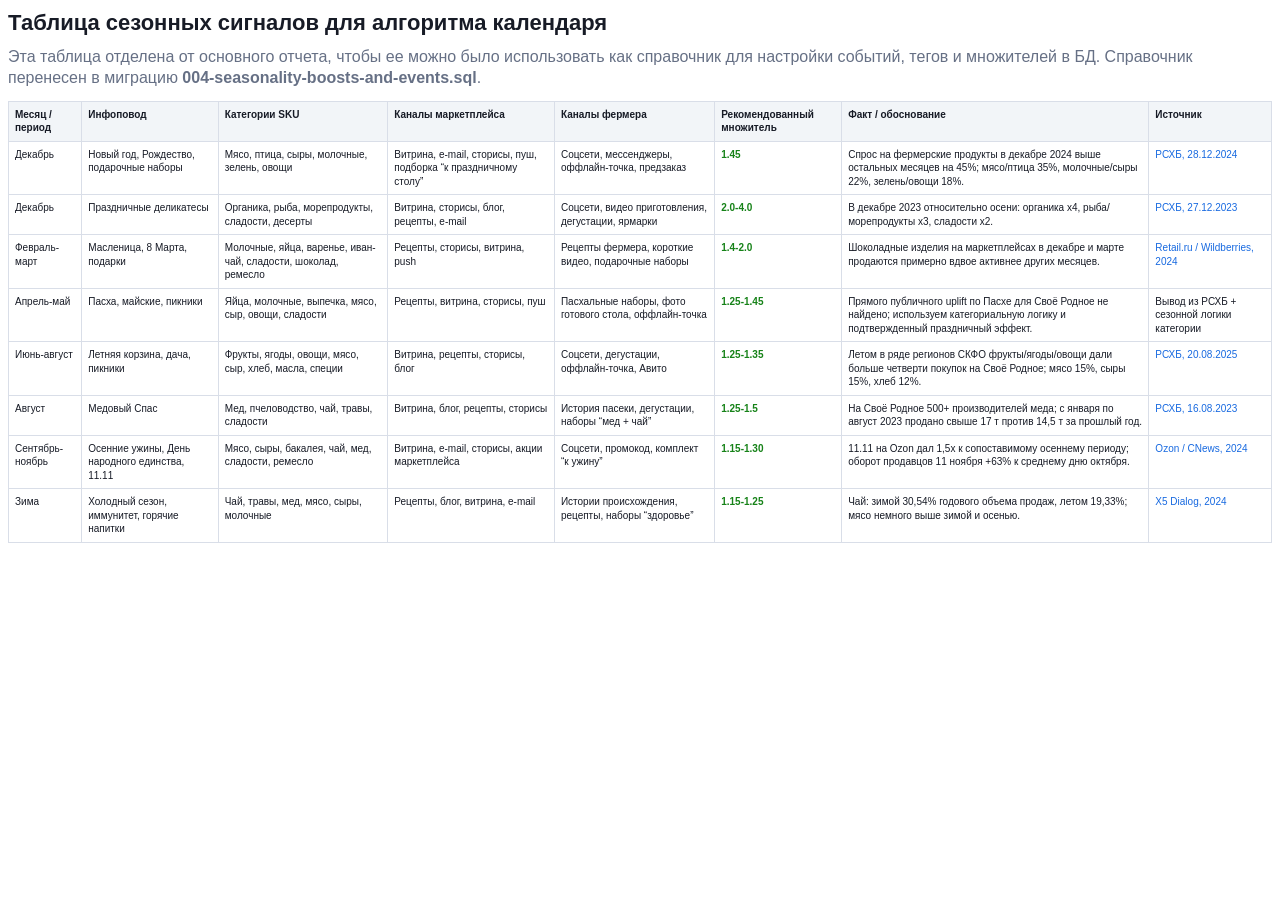
<file: docs/seasonality-data-table.html>
<!doctype html>
<html lang="ru">
<head>
    <meta charset="UTF-8">
    <title>Таблица сезонных сигналов и коэффициентов</title>
    <style>
        @page { size: A4 landscape; margin: 12mm; }
        body { font-family: Arial, sans-serif; color: #171b26; line-height: 1.35; }
        h1 { font-size: 22px; margin: 0 0 8px; }
        p { margin: 6px 0 12px; color: #667085; }
        table { width: 100%; border-collapse: collapse; font-size: 10px; }
        th, td { border: 1px solid #d9dee8; padding: 6px; vertical-align: top; }
        th { background: #f2f5f8; text-align: left; }
        .strong { font-weight: 700; color: #168218; }
        a { color: #1769e0; text-decoration: none; }
    </style>
</head>
<body>
<h1>Таблица сезонных сигналов для алгоритма календаря</h1>
<p>Эта таблица отделена от основного отчета, чтобы ее можно было использовать как справочник для настройки событий, тегов и множителей в БД. Справочник перенесен в миграцию <strong>004-seasonality-boosts-and-events.sql</strong>.</p>

<table>
    <thead>
    <tr>
        <th>Месяц / период</th>
        <th>Инфоповод</th>
        <th>Категории SKU</th>
        <th>Каналы маркетплейса</th>
        <th>Каналы фермера</th>
        <th>Рекомендованный множитель</th>
        <th>Факт / обоснование</th>
        <th>Источник</th>
    </tr>
    </thead>
    <tbody>
    <tr>
        <td>Декабрь</td>
        <td>Новый год, Рождество, подарочные наборы</td>
        <td>Мясо, птица, сыры, молочные, зелень, овощи</td>
        <td>Витрина, e-mail, сторисы, пуш, подборка “к праздничному столу”</td>
        <td>Соцсети, мессенджеры, оффлайн-точка, предзаказ</td>
        <td class="strong">1.45</td>
        <td>Спрос на фермерские продукты в декабре 2024 выше остальных месяцев на 45%; мясо/птица 35%, молочные/сыры 22%, зелень/овощи 18%.</td>
        <td><a href="https://www.rshb.ru/news/28122024-000002">РСХБ, 28.12.2024</a></td>
    </tr>
    <tr>
        <td>Декабрь</td>
        <td>Праздничные деликатесы</td>
        <td>Органика, рыба, морепродукты, сладости, десерты</td>
        <td>Витрина, сторисы, блог, рецепты, e-mail</td>
        <td>Соцсети, видео приготовления, дегустации, ярмарки</td>
        <td class="strong">2.0-4.0</td>
        <td>В декабре 2023 относительно осени: органика x4, рыба/морепродукты x3, сладости x2.</td>
        <td><a href="https://www.rshb.ru/news/27122023-000003">РСХБ, 27.12.2023</a></td>
    </tr>
    <tr>
        <td>Февраль-март</td>
        <td>Масленица, 8 Марта, подарки</td>
        <td>Молочные, яйца, варенье, иван-чай, сладости, шоколад, ремесло</td>
        <td>Рецепты, сторисы, витрина, push</td>
        <td>Рецепты фермера, короткие видео, подарочные наборы</td>
        <td class="strong">1.4-2.0</td>
        <td>Шоколадные изделия на маркетплейсах в декабре и марте продаются примерно вдвое активнее других месяцев.</td>
        <td><a href="https://www.retail.ru/news/wildberries-spros-na-shokolad-rastyet-bystree-ego-stoimosti-13-sentyabrya-2024-244969/">Retail.ru / Wildberries, 2024</a></td>
    </tr>
    <tr>
        <td>Апрель-май</td>
        <td>Пасха, майские, пикники</td>
        <td>Яйца, молочные, выпечка, мясо, сыр, овощи, сладости</td>
        <td>Рецепты, витрина, сторисы, пуш</td>
        <td>Пасхальные наборы, фото готового стола, оффлайн-точка</td>
        <td class="strong">1.25-1.45</td>
        <td>Прямого публичного uplift по Пасхе для Своё Родное не найдено; используем категориальную логику и подтвержденный праздничный эффект.</td>
        <td>Вывод из РСХБ + сезонной логики категории</td>
    </tr>
    <tr>
        <td>Июнь-август</td>
        <td>Летняя корзина, дача, пикники</td>
        <td>Фрукты, ягоды, овощи, мясо, сыр, хлеб, масла, специи</td>
        <td>Витрина, рецепты, сторисы, блог</td>
        <td>Соцсети, дегустации, оффлайн-точка, Авито</td>
        <td class="strong">1.25-1.35</td>
        <td>Летом в ряде регионов СКФО фрукты/ягоды/овощи дали больше четверти покупок на Своё Родное; мясо 15%, сыры 15%, хлеб 12%.</td>
        <td><a href="https://www.rshb.ru/news/premium-ultra/20082025-f000001">РСХБ, 20.08.2025</a></td>
    </tr>
    <tr>
        <td>Август</td>
        <td>Медовый Спас</td>
        <td>Мед, пчеловодство, чай, травы, сладости</td>
        <td>Витрина, блог, рецепты, сторисы</td>
        <td>История пасеки, дегустации, наборы “мед + чай”</td>
        <td class="strong">1.25-1.5</td>
        <td>На Своё Родное 500+ производителей меда; с января по август 2023 продано свыше 17 т против 14,5 т за прошлый год.</td>
        <td><a href="https://www.rshb.ru/news/premium-ultra/16082023-000002">РСХБ, 16.08.2023</a></td>
    </tr>
    <tr>
        <td>Сентябрь-ноябрь</td>
        <td>Осенние ужины, День народного единства, 11.11</td>
        <td>Мясо, сыры, бакалея, чай, мед, сладости, ремесло</td>
        <td>Витрина, e-mail, сторисы, акции маркетплейса</td>
        <td>Соцсети, промокод, комплект “к ужину”</td>
        <td class="strong">1.15-1.30</td>
        <td>11.11 на Ozon дал 1,5x к сопоставимому осеннему периоду; оборот продавцов 11 ноября +63% к среднему дню октября.</td>
        <td><a href="https://www.cnews.ru/news/line/2024-11-14_trendy_rasprodazhi_1111_ot">Ozon / CNews, 2024</a></td>
    </tr>
    <tr>
        <td>Зима</td>
        <td>Холодный сезон, иммунитет, горячие напитки</td>
        <td>Чай, травы, мед, мясо, сыры, молочные</td>
        <td>Рецепты, блог, витрина, e-mail</td>
        <td>Истории происхождения, рецепты, наборы “здоровье”</td>
        <td class="strong">1.15-1.25</td>
        <td>Чай: зимой 30,54% годового объема продаж, летом 19,33%; мясо немного выше зимой и осенью.</td>
        <td><a href="https://dialog.x5.ru/connect/education/sezonnost-sprosa-kak-menyajutsya-prodazhi-kategorij-v-techenie-goda/">X5 Dialog, 2024</a></td>
    </tr>
    </tbody>
</table>
</body>
</html>
</file>
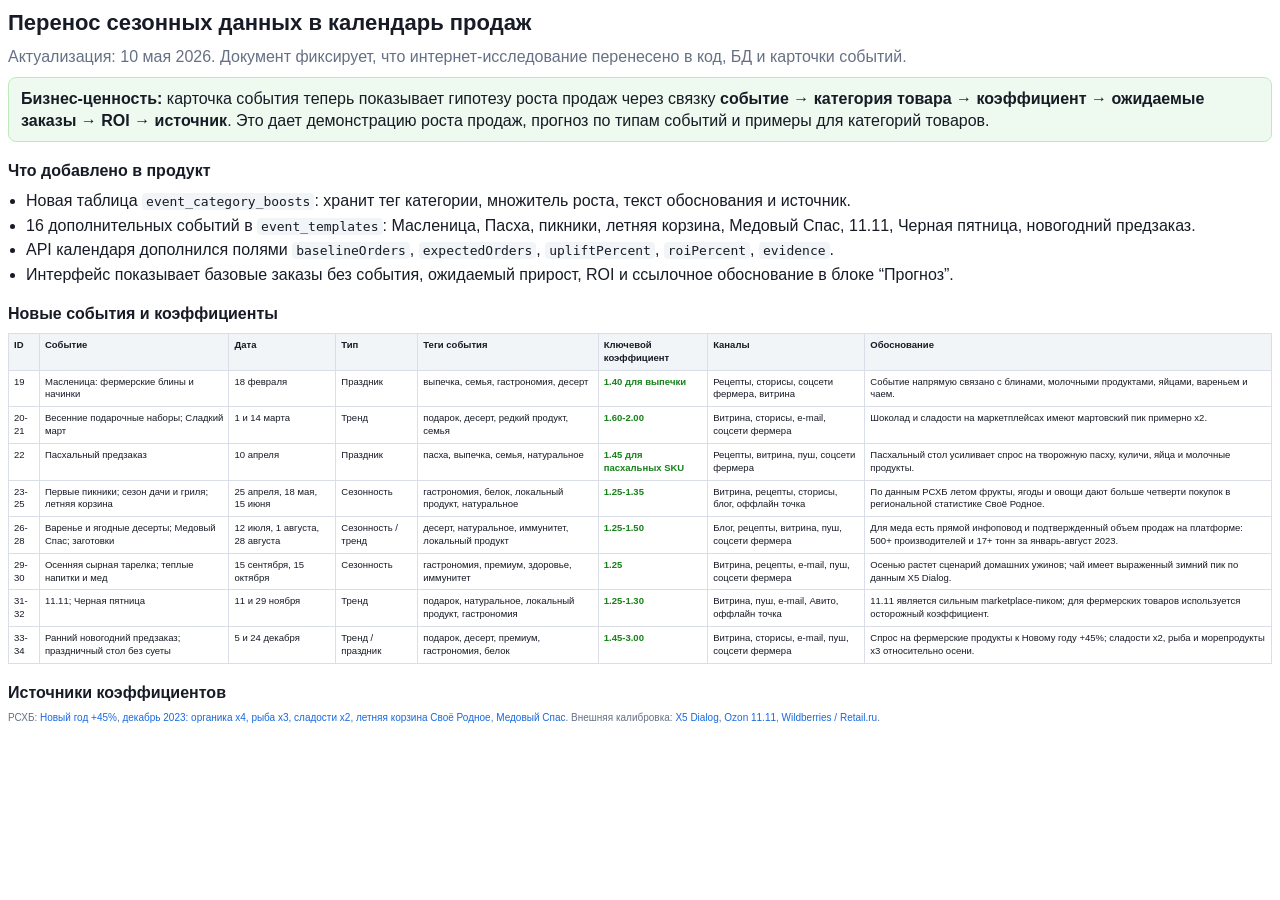
<file: docs/seasonality-implementation.html>
<!doctype html>
<html lang="ru">
<head>
    <meta charset="UTF-8">
    <title>Перенос сезонных данных в календарь продаж</title>
    <style>
        @page { size: A4 landscape; margin: 12mm; }
        body { font-family: Arial, sans-serif; color: #171b26; line-height: 1.35; }
        h1 { font-size: 22px; margin: 0 0 8px; }
        h2 { font-size: 16px; margin: 18px 0 8px; }
        p { margin: 5px 0 10px; color: #667085; }
        table { width: 100%; border-collapse: collapse; font-size: 9.5px; margin-top: 8px; }
        th, td { border: 1px solid #d9dee8; padding: 5px; vertical-align: top; }
        th { background: #f2f5f8; text-align: left; color: #171b26; }
        .callout { background: #eef9ef; border: 1px solid #bcebb9; border-radius: 8px; padding: 10px 12px; color: #171b26; }
        .strong { font-weight: 700; color: #168218; }
        .small { font-size: 10px; color: #667085; }
        ul { margin: 6px 0 12px; padding-left: 18px; }
        li { margin: 3px 0; }
        code { background: #f2f5f8; padding: 1px 4px; border-radius: 4px; }
        a { color: #1769e0; text-decoration: none; }
    </style>
</head>
<body>
<h1>Перенос сезонных данных в календарь продаж</h1>
<p>Актуализация: 10 мая 2026. Документ фиксирует, что интернет-исследование перенесено в код, БД и карточки событий.</p>

<div class="callout">
    <strong>Бизнес-ценность:</strong> карточка события теперь показывает гипотезу роста продаж через связку
    <strong>событие → категория товара → коэффициент → ожидаемые заказы → ROI → источник</strong>.
    Это дает демонстрацию роста продаж, прогноз по типам событий и примеры для категорий товаров.
</div>

<h2>Что добавлено в продукт</h2>
<ul>
    <li>Новая таблица <code>event_category_boosts</code>: хранит тег категории, множитель роста, текст обоснования и источник.</li>
    <li>16 дополнительных событий в <code>event_templates</code>: Масленица, Пасха, пикники, летняя корзина, Медовый Спас, 11.11, Черная пятница, новогодний предзаказ.</li>
    <li>API календаря дополнился полями <code>baselineOrders</code>, <code>expectedOrders</code>, <code>upliftPercent</code>, <code>roiPercent</code>, <code>evidence</code>.</li>
    <li>Интерфейс показывает базовые заказы без события, ожидаемый прирост, ROI и ссылочное обоснование в блоке “Прогноз”.</li>
</ul>

<h2>Новые события и коэффициенты</h2>
<table>
    <thead>
    <tr>
        <th>ID</th>
        <th>Событие</th>
        <th>Дата</th>
        <th>Тип</th>
        <th>Теги события</th>
        <th>Ключевой коэффициент</th>
        <th>Каналы</th>
        <th>Обоснование</th>
    </tr>
    </thead>
    <tbody>
    <tr>
        <td>19</td>
        <td>Масленица: фермерские блины и начинки</td>
        <td>18 февраля</td>
        <td>Праздник</td>
        <td>выпечка, семья, гастрономия, десерт</td>
        <td class="strong">1.40 для выпечки</td>
        <td>Рецепты, сторисы, соцсети фермера, витрина</td>
        <td>Событие напрямую связано с блинами, молочными продуктами, яйцами, вареньем и чаем.</td>
    </tr>
    <tr>
        <td>20-21</td>
        <td>Весенние подарочные наборы; Сладкий март</td>
        <td>1 и 14 марта</td>
        <td>Тренд</td>
        <td>подарок, десерт, редкий продукт, семья</td>
        <td class="strong">1.60-2.00</td>
        <td>Витрина, сторисы, e-mail, соцсети фермера</td>
        <td>Шоколад и сладости на маркетплейсах имеют мартовский пик примерно x2.</td>
    </tr>
    <tr>
        <td>22</td>
        <td>Пасхальный предзаказ</td>
        <td>10 апреля</td>
        <td>Праздник</td>
        <td>пасха, выпечка, семья, натуральное</td>
        <td class="strong">1.45 для пасхальных SKU</td>
        <td>Рецепты, витрина, пуш, соцсети фермера</td>
        <td>Пасхальный стол усиливает спрос на творожную пасху, куличи, яйца и молочные продукты.</td>
    </tr>
    <tr>
        <td>23-25</td>
        <td>Первые пикники; сезон дачи и гриля; летняя корзина</td>
        <td>25 апреля, 18 мая, 15 июня</td>
        <td>Сезонность</td>
        <td>гастрономия, белок, локальный продукт, натуральное</td>
        <td class="strong">1.25-1.35</td>
        <td>Витрина, рецепты, сторисы, блог, оффлайн точка</td>
        <td>По данным РСХБ летом фрукты, ягоды и овощи дают больше четверти покупок в региональной статистике Своё Родное.</td>
    </tr>
    <tr>
        <td>26-28</td>
        <td>Варенье и ягодные десерты; Медовый Спас; заготовки</td>
        <td>12 июля, 1 августа, 28 августа</td>
        <td>Сезонность / тренд</td>
        <td>десерт, натуральное, иммунитет, локальный продукт</td>
        <td class="strong">1.25-1.50</td>
        <td>Блог, рецепты, витрина, пуш, соцсети фермера</td>
        <td>Для меда есть прямой инфоповод и подтвержденный объем продаж на платформе: 500+ производителей и 17+ тонн за январь-август 2023.</td>
    </tr>
    <tr>
        <td>29-30</td>
        <td>Осенняя сырная тарелка; теплые напитки и мед</td>
        <td>15 сентября, 15 октября</td>
        <td>Сезонность</td>
        <td>гастрономия, премиум, здоровье, иммунитет</td>
        <td class="strong">1.25</td>
        <td>Витрина, рецепты, e-mail, пуш, соцсети фермера</td>
        <td>Осенью растет сценарий домашних ужинов; чай имеет выраженный зимний пик по данным X5 Dialog.</td>
    </tr>
    <tr>
        <td>31-32</td>
        <td>11.11; Черная пятница</td>
        <td>11 и 29 ноября</td>
        <td>Тренд</td>
        <td>подарок, натуральное, локальный продукт, гастрономия</td>
        <td class="strong">1.25-1.30</td>
        <td>Витрина, пуш, e-mail, Авито, оффлайн точка</td>
        <td>11.11 является сильным marketplace-пиком; для фермерских товаров используется осторожный коэффициент.</td>
    </tr>
    <tr>
        <td>33-34</td>
        <td>Ранний новогодний предзаказ; праздничный стол без суеты</td>
        <td>5 и 24 декабря</td>
        <td>Тренд / праздник</td>
        <td>подарок, десерт, премиум, гастрономия, белок</td>
        <td class="strong">1.45-3.00</td>
        <td>Витрина, сторисы, e-mail, пуш, соцсети фермера</td>
        <td>Спрос на фермерские продукты к Новому году +45%; сладости x2, рыба и морепродукты x3 относительно осени.</td>
    </tr>
    </tbody>
</table>

<h2>Источники коэффициентов</h2>
<p class="small">
    РСХБ: <a href="https://www.rshb.ru/news/28122024-000002">Новый год +45%</a>,
    <a href="https://www.rshb.ru/news/27122023-000003">декабрь 2023: органика x4, рыба x3, сладости x2</a>,
    <a href="https://www.rshb.ru/news/premium-ultra/20082025-f000001">летняя корзина Своё Родное</a>,
    <a href="https://www.rshb.ru/news/premium-ultra/16082023-000002">Медовый Спас</a>.
    Внешняя калибровка: <a href="https://dialog.x5.ru/connect/education/sezonnost-sprosa-kak-menyajutsya-prodazhi-kategorij-v-techenie-goda/">X5 Dialog</a>,
    <a href="https://www.cnews.ru/news/line/2024-11-14_trendy_rasprodazhi_1111_ot">Ozon 11.11</a>,
    <a href="https://www.retail.ru/news/wildberries-spros-na-shokolad-rastyet-bystree-ego-stoimosti-13-sentyabrya-2024-244969/">Wildberries / Retail.ru</a>.
</p>
</body>
</html>
</file>
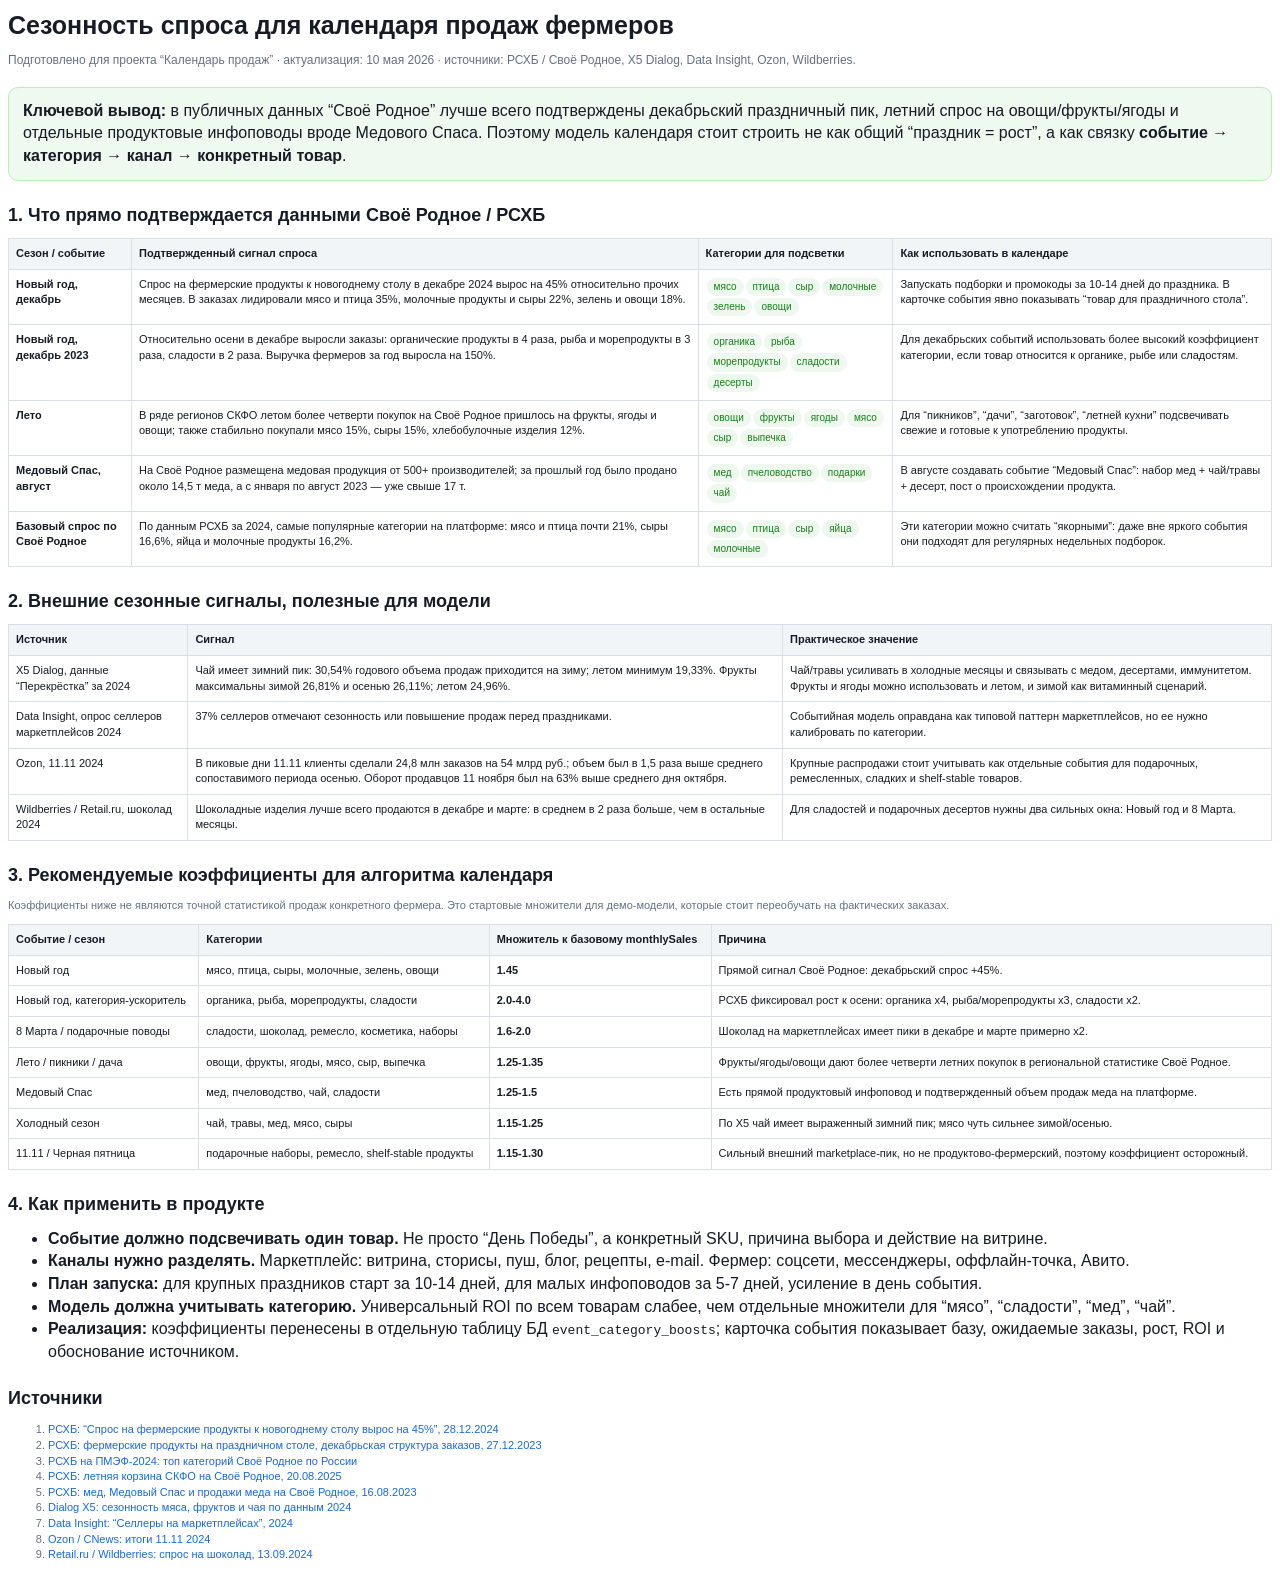
<file: docs/seasonality-research.html>
<!doctype html>
<html lang="ru">
<head>
    <meta charset="UTF-8">
    <title>Сезонность спроса для календаря продаж фермеров</title>
    <style>
        @page { size: A4; margin: 16mm; }
        body { font-family: Arial, sans-serif; color: #171b26; line-height: 1.42; }
        h1 { font-size: 25px; margin: 0 0 8px; }
        h2 { font-size: 18px; margin: 22px 0 10px; }
        h3 { font-size: 15px; margin: 14px 0 6px; }
        p { margin: 6px 0; }
        .meta { color: #667085; font-size: 12px; margin-bottom: 18px; }
        .callout { background: #eef9ef; border: 1px solid #bcebb9; border-radius: 10px; padding: 12px 14px; }
        table { width: 100%; border-collapse: collapse; margin: 10px 0 18px; font-size: 11px; }
        th, td { border: 1px solid #d9dee8; padding: 7px; vertical-align: top; }
        th { background: #f2f5f8; text-align: left; }
        .tag { display: inline-block; border-radius: 999px; background: #eef8ee; color: #168218; padding: 2px 7px; font-size: 10px; margin: 1px; }
        .small { color: #667085; font-size: 11px; }
        a { color: #1769e0; text-decoration: none; }
        ul { margin-top: 6px; }
    </style>
</head>
<body>
<h1>Сезонность спроса для календаря продаж фермеров</h1>
<p class="meta">Подготовлено для проекта “Календарь продаж” · актуализация: 10 мая 2026 · источники: РСХБ / Своё Родное, X5 Dialog, Data Insight, Ozon, Wildberries.</p>

<div class="callout">
    <strong>Ключевой вывод:</strong> в публичных данных “Своё Родное” лучше всего подтверждены декабрьский праздничный пик, летний спрос на овощи/фрукты/ягоды и отдельные продуктовые инфоповоды вроде Медового Спаса. Поэтому модель календаря стоит строить не как общий “праздник = рост”, а как связку <strong>событие → категория → канал → конкретный товар</strong>.
</div>

<h2>1. Что прямо подтверждается данными Своё Родное / РСХБ</h2>
<table>
    <thead>
    <tr>
        <th>Сезон / событие</th>
        <th>Подтвержденный сигнал спроса</th>
        <th>Категории для подсветки</th>
        <th>Как использовать в календаре</th>
    </tr>
    </thead>
    <tbody>
    <tr>
        <td><strong>Новый год, декабрь</strong></td>
        <td>Спрос на фермерские продукты к новогоднему столу в декабре 2024 вырос на 45% относительно прочих месяцев. В заказах лидировали мясо и птица 35%, молочные продукты и сыры 22%, зелень и овощи 18%.</td>
        <td><span class="tag">мясо</span><span class="tag">птица</span><span class="tag">сыр</span><span class="tag">молочные</span><span class="tag">зелень</span><span class="tag">овощи</span></td>
        <td>Запускать подборки и промокоды за 10-14 дней до праздника. В карточке события явно показывать “товар для праздничного стола”.</td>
    </tr>
    <tr>
        <td><strong>Новый год, декабрь 2023</strong></td>
        <td>Относительно осени в декабре выросли заказы: органические продукты в 4 раза, рыба и морепродукты в 3 раза, сладости в 2 раза. Выручка фермеров за год выросла на 150%.</td>
        <td><span class="tag">органика</span><span class="tag">рыба</span><span class="tag">морепродукты</span><span class="tag">сладости</span><span class="tag">десерты</span></td>
        <td>Для декабрьских событий использовать более высокий коэффициент категории, если товар относится к органике, рыбе или сладостям.</td>
    </tr>
    <tr>
        <td><strong>Лето</strong></td>
        <td>В ряде регионов СКФО летом более четверти покупок на Своё Родное пришлось на фрукты, ягоды и овощи; также стабильно покупали мясо 15%, сыры 15%, хлебобулочные изделия 12%.</td>
        <td><span class="tag">овощи</span><span class="tag">фрукты</span><span class="tag">ягоды</span><span class="tag">мясо</span><span class="tag">сыр</span><span class="tag">выпечка</span></td>
        <td>Для “пикников”, “дачи”, “заготовок”, “летней кухни” подсвечивать свежие и готовые к употреблению продукты.</td>
    </tr>
    <tr>
        <td><strong>Медовый Спас, август</strong></td>
        <td>На Своё Родное размещена медовая продукция от 500+ производителей; за прошлый год было продано около 14,5 т меда, а с января по август 2023 — уже свыше 17 т.</td>
        <td><span class="tag">мед</span><span class="tag">пчеловодство</span><span class="tag">подарки</span><span class="tag">чай</span></td>
        <td>В августе создавать событие “Медовый Спас”: набор мед + чай/травы + десерт, пост о происхождении продукта.</td>
    </tr>
    <tr>
        <td><strong>Базовый спрос по Своё Родное</strong></td>
        <td>По данным РСХБ за 2024, самые популярные категории на платформе: мясо и птица почти 21%, сыры 16,6%, яйца и молочные продукты 16,2%.</td>
        <td><span class="tag">мясо</span><span class="tag">птица</span><span class="tag">сыр</span><span class="tag">яйца</span><span class="tag">молочные</span></td>
        <td>Эти категории можно считать “якорными”: даже вне яркого события они подходят для регулярных недельных подборок.</td>
    </tr>
    </tbody>
</table>

<h2>2. Внешние сезонные сигналы, полезные для модели</h2>
<table>
    <thead>
    <tr>
        <th>Источник</th>
        <th>Сигнал</th>
        <th>Практическое значение</th>
    </tr>
    </thead>
    <tbody>
    <tr>
        <td>X5 Dialog, данные “Перекрёстка” за 2024</td>
        <td>Чай имеет зимний пик: 30,54% годового объема продаж приходится на зиму; летом минимум 19,33%. Фрукты максимальны зимой 26,81% и осенью 26,11%; летом 24,96%.</td>
        <td>Чай/травы усиливать в холодные месяцы и связывать с медом, десертами, иммунитетом. Фрукты и ягоды можно использовать и летом, и зимой как витаминный сценарий.</td>
    </tr>
    <tr>
        <td>Data Insight, опрос селлеров маркетплейсов 2024</td>
        <td>37% селлеров отмечают сезонность или повышение продаж перед праздниками.</td>
        <td>Событийная модель оправдана как типовой паттерн маркетплейсов, но ее нужно калибровать по категории.</td>
    </tr>
    <tr>
        <td>Ozon, 11.11 2024</td>
        <td>В пиковые дни 11.11 клиенты сделали 24,8 млн заказов на 54 млрд руб.; объем был в 1,5 раза выше среднего сопоставимого периода осенью. Оборот продавцов 11 ноября был на 63% выше среднего дня октября.</td>
        <td>Крупные распродажи стоит учитывать как отдельные события для подарочных, ремесленных, сладких и shelf-stable товаров.</td>
    </tr>
    <tr>
        <td>Wildberries / Retail.ru, шоколад 2024</td>
        <td>Шоколадные изделия лучше всего продаются в декабре и марте: в среднем в 2 раза больше, чем в остальные месяцы.</td>
        <td>Для сладостей и подарочных десертов нужны два сильных окна: Новый год и 8 Марта.</td>
    </tr>
    </tbody>
</table>

<h2>3. Рекомендуемые коэффициенты для алгоритма календаря</h2>
<p class="small">Коэффициенты ниже не являются точной статистикой продаж конкретного фермера. Это стартовые множители для демо-модели, которые стоит переобучать на фактических заказах.</p>
<table>
    <thead>
    <tr>
        <th>Событие / сезон</th>
        <th>Категории</th>
        <th>Множитель к базовому monthlySales</th>
        <th>Причина</th>
    </tr>
    </thead>
    <tbody>
    <tr>
        <td>Новый год</td>
        <td>мясо, птица, сыры, молочные, зелень, овощи</td>
        <td><strong>1.45</strong></td>
        <td>Прямой сигнал Своё Родное: декабрьский спрос +45%.</td>
    </tr>
    <tr>
        <td>Новый год, категория-ускоритель</td>
        <td>органика, рыба, морепродукты, сладости</td>
        <td><strong>2.0-4.0</strong></td>
        <td>РСХБ фиксировал рост к осени: органика x4, рыба/морепродукты x3, сладости x2.</td>
    </tr>
    <tr>
        <td>8 Марта / подарочные поводы</td>
        <td>сладости, шоколад, ремесло, косметика, наборы</td>
        <td><strong>1.6-2.0</strong></td>
        <td>Шоколад на маркетплейсах имеет пики в декабре и марте примерно x2.</td>
    </tr>
    <tr>
        <td>Лето / пикники / дача</td>
        <td>овощи, фрукты, ягоды, мясо, сыр, выпечка</td>
        <td><strong>1.25-1.35</strong></td>
        <td>Фрукты/ягоды/овощи дают более четверти летних покупок в региональной статистике Своё Родное.</td>
    </tr>
    <tr>
        <td>Медовый Спас</td>
        <td>мед, пчеловодство, чай, сладости</td>
        <td><strong>1.25-1.5</strong></td>
        <td>Есть прямой продуктовый инфоповод и подтвержденный объем продаж меда на платформе.</td>
    </tr>
    <tr>
        <td>Холодный сезон</td>
        <td>чай, травы, мед, мясо, сыры</td>
        <td><strong>1.15-1.25</strong></td>
        <td>По X5 чай имеет выраженный зимний пик; мясо чуть сильнее зимой/осенью.</td>
    </tr>
    <tr>
        <td>11.11 / Черная пятница</td>
        <td>подарочные наборы, ремесло, shelf-stable продукты</td>
        <td><strong>1.15-1.30</strong></td>
        <td>Сильный внешний marketplace-пик, но не продуктово-фермерский, поэтому коэффициент осторожный.</td>
    </tr>
    </tbody>
</table>

<h2>4. Как применить в продукте</h2>
<ul>
    <li><strong>Событие должно подсвечивать один товар.</strong> Не просто “День Победы”, а конкретный SKU, причина выбора и действие на витрине.</li>
    <li><strong>Каналы нужно разделять.</strong> Маркетплейс: витрина, сторисы, пуш, блог, рецепты, e-mail. Фермер: соцсети, мессенджеры, оффлайн-точка, Авито.</li>
    <li><strong>План запуска:</strong> для крупных праздников старт за 10-14 дней, для малых инфоповодов за 5-7 дней, усиление в день события.</li>
    <li><strong>Модель должна учитывать категорию.</strong> Универсальный ROI по всем товарам слабее, чем отдельные множители для “мясо”, “сладости”, “мед”, “чай”.</li>
    <li><strong>Реализация:</strong> коэффициенты перенесены в отдельную таблицу БД <code>event_category_boosts</code>; карточка события показывает базу, ожидаемые заказы, рост, ROI и обоснование источником.</li>
</ul>

<h2>Источники</h2>
<ol class="small">
    <li><a href="https://www.rshb.ru/news/28122024-000002">РСХБ: “Спрос на фермерские продукты к новогоднему столу вырос на 45%”, 28.12.2024</a></li>
    <li><a href="https://www.rshb.ru/news/27122023-000003">РСХБ: фермерские продукты на праздничном столе, декабрьская структура заказов, 27.12.2023</a></li>
    <li><a href="https://www.rshb.ru/news/07062024-000004">РСХБ на ПМЭФ-2024: топ категорий Своё Родное по России</a></li>
    <li><a href="https://www.rshb.ru/news/premium-ultra/20082025-f000001">РСХБ: летняя корзина СКФО на Своё Родное, 20.08.2025</a></li>
    <li><a href="https://www.rshb.ru/news/premium-ultra/16082023-000002">РСХБ: мед, Медовый Спас и продажи меда на Своё Родное, 16.08.2023</a></li>
    <li><a href="https://dialog.x5.ru/connect/education/sezonnost-sprosa-kak-menyajutsya-prodazhi-kategorij-v-techenie-goda/">Dialog X5: сезонность мяса, фруктов и чая по данным 2024</a></li>
    <li><a href="https://datainsight.ru/sites/default/files/DI_SellersMP_Zunami_2024.pdf">Data Insight: “Селлеры на маркетплейсах”, 2024</a></li>
    <li><a href="https://www.cnews.ru/news/line/2024-11-14_trendy_rasprodazhi_1111_ot">Ozon / CNews: итоги 11.11 2024</a></li>
    <li><a href="https://www.retail.ru/news/wildberries-spros-na-shokolad-rastyet-bystree-ego-stoimosti-13-sentyabrya-2024-244969/">Retail.ru / Wildberries: спрос на шоколад, 13.09.2024</a></li>
</ol>
</body>
</html>
</file>
